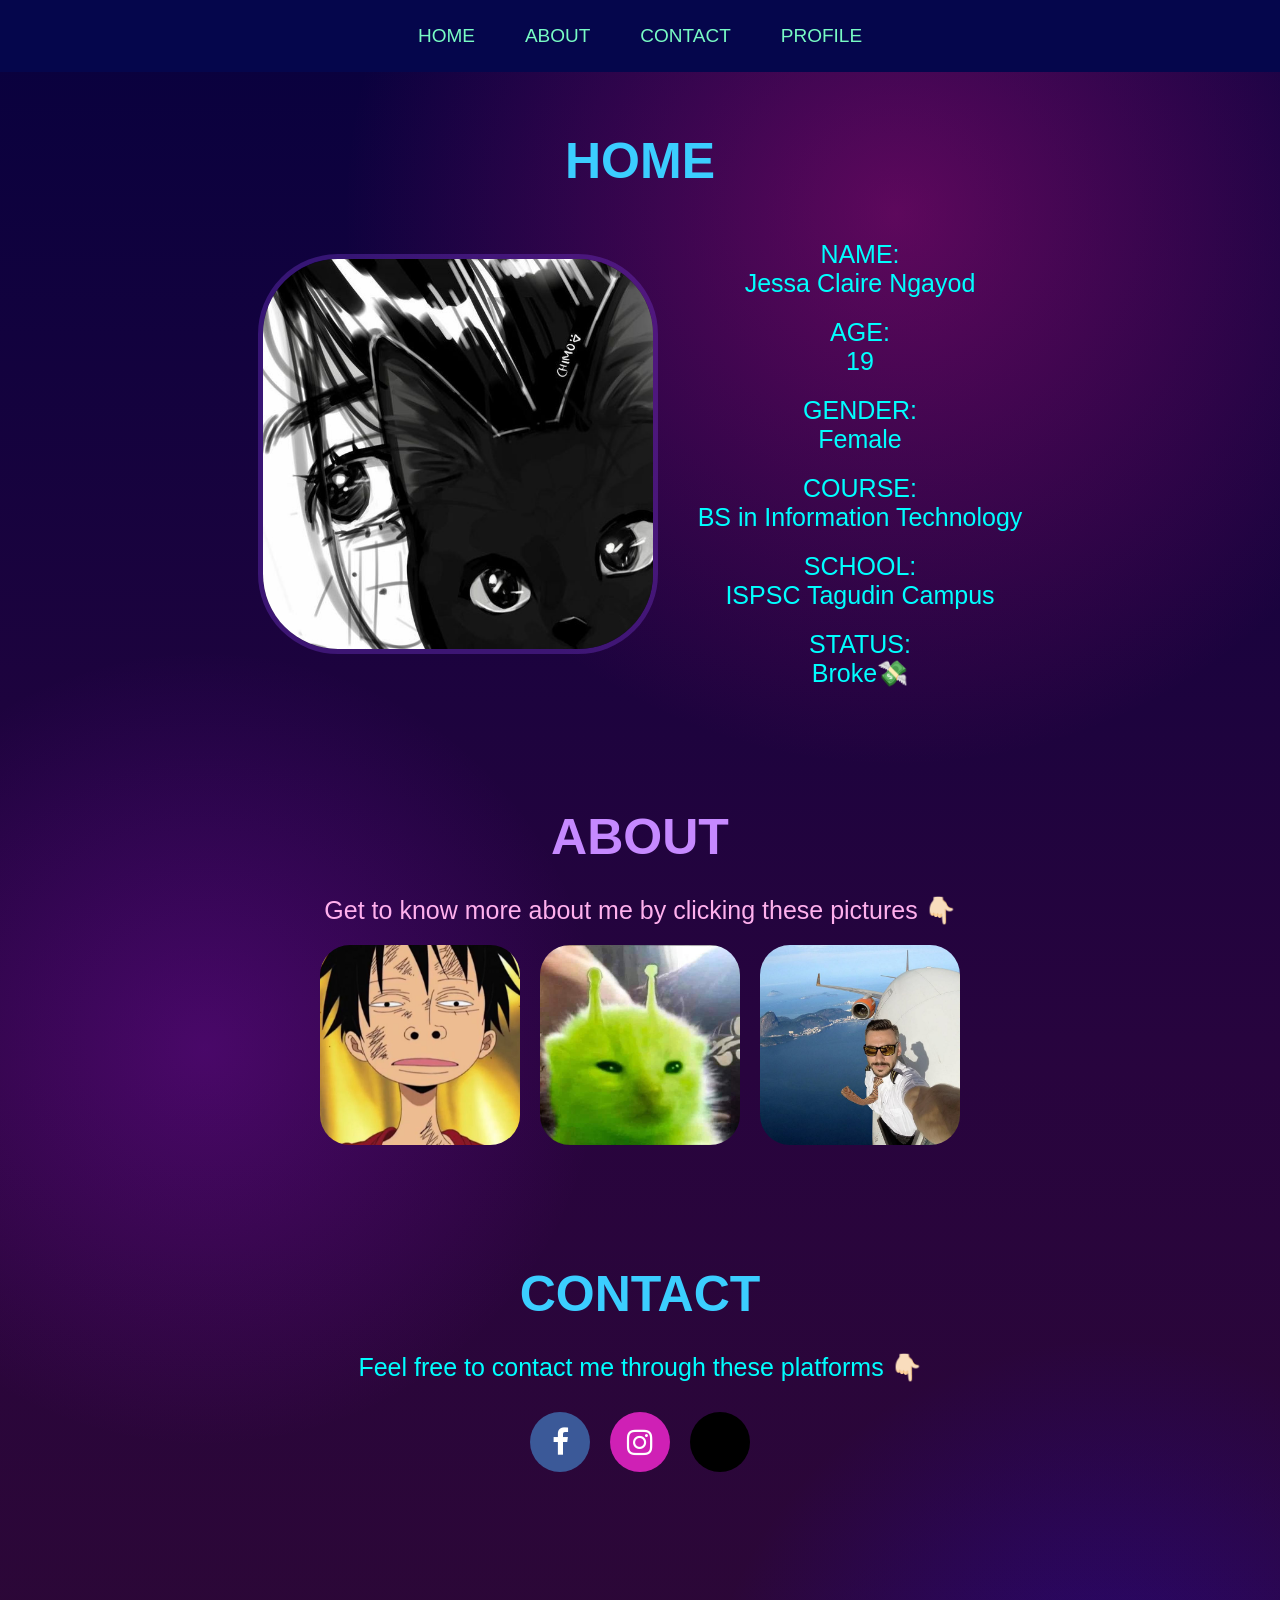
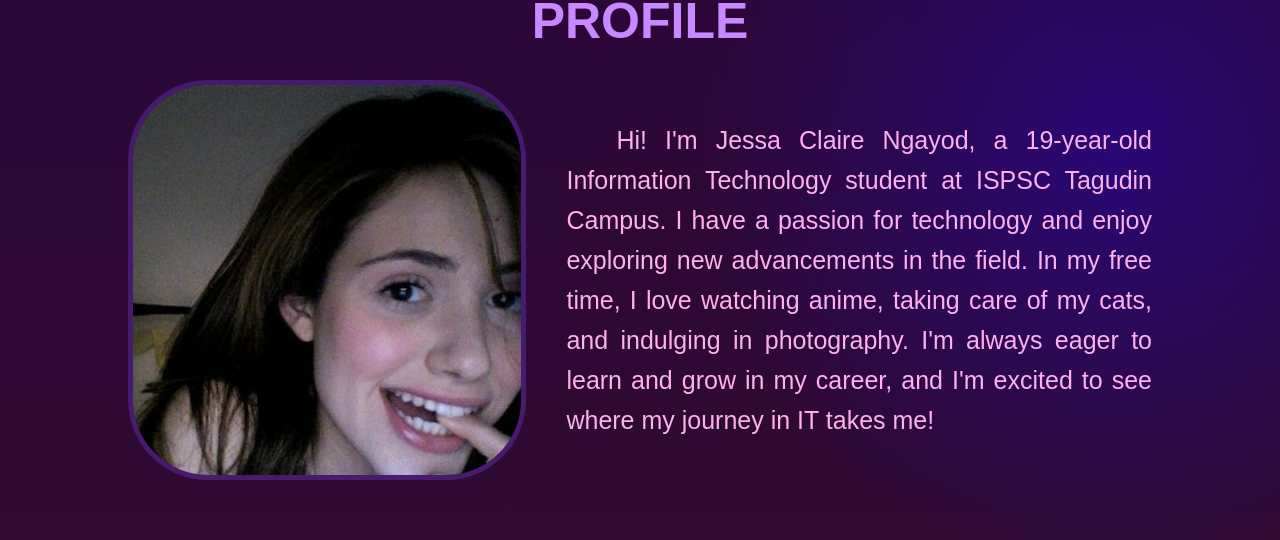
<file: index.html>
<!DOCTYPE html>
<html lang='en'>
<head>
    <meta charset='utf-8'>
    <meta name='viewport' content='width=device-width, initial-scale=1'>
    <title>My Site</title>
    <link rel="stylesheet" href="https://cdnjs.cloudflare.com/ajax/libs/font-awesome/4.7.0/css/font-awesome.min.css">
    <link rel="shortcut icon" href="images/flower.png" type="image-icon">
    <link rel='stylesheet' href='try.css'>
</head>

<body>
    <header>
        <nav class="tabs">
            <ul class="links">
                <li><a href="#home">HOME</a></li>
                <li><a href="#about">ABOUT</a></li>
                <li><a href="#contact">CONTACT</a></li>
                <li><a href="#profile">PROFILE</a></li>
            </ul>
        </nav>
    </header>

    <section id="home" class="home">
        <h1>HOME</h1>
        <div class="h-details">
            <img src="images/home-img.jpg" alt="home-img">
            <ul class="me">
                <li>NAME:<br>Jessa Claire Ngayod</li>
                <li>AGE:<br>19</li>
                <li>GENDER:<br>Female</li>
                <li>COURSE:<br>BS in Information Technology</li>
                <li>SCHOOL:<br>ISPSC Tagudin Campus</li>
                <li>STATUS:<br>Broke💸</li>
            </ul>
        </div>
    </section>
    
    <section id="about" class="about">
        <h1>ABOUT</h1>
        <p>Get to know more about me by clicking these pictures 👇🏻</p>
        <div class="pics">
            <img src="images/img1.jpg" alt="Anime" id="openBtn1" max-width="200" height="200"></button>
            <img src="images/img2.jpg" alt="Cats" id="openBtn2" max-width="200" height="200"></button>
            <img src="images/img3.jpg" alt="Photography" id="openBtn3" max-width="200" height="200"></button>
        </div>
    </section>
    
    <div id="modal1" class="overlay">
        <div class="box">
            <p>I love watching anime. Some of my favorites include:</p>
            <ul class="anime">
                <li>One Piece</li>
                <li>Naruto Shippuden</li>
                <li>Hunter x Hunter</li>
                <li>Jujutsu Kaisen</li>
                <li>Akame Ga Kill</li>
            </ul>
        </div>
    </div>

    <div id="modal2" class="overlay">
        <div class="box">
            <p>I have two cats named Lara (a female) and Baku (a male). Right now, Lara has 5 kittens and they are all adorable and playful!</p>
        </div>
    </div>

    <div id="modal3" class="overlay">
        <div class="box">
            <p>Photography is one of my hobbies. I enjoy capturing moments and creating beautiful images. I often take photos of nature, landscapes, and my cats.</p>
        </div>
    </div>
    
    <div id="closeBtn"></div>

    <section id="contact" class="contact">
        <h1>CONTACT</h1>
        <p>Feel free to contact me through these platforms 👇🏻</p>
        <div class="contacts">
            <a href="https://www.facebook.com/jess.ngayod404" target="_blank" class="fa fa-facebook"></a>
            <a href="https://www.instagram.com/_._._jessssss_._._" target="_blank" class="fa fa-instagram"></a>
            <a href="https://www.tiktok.com/@yuu.zeshin" target="_blank" class="tiktok"><img src="images/tiktok.png" alt="TikTok" width="25px" height="25px"></a>
        </div>
    </section>

    <section id="profile" class="profile">
        <h1>PROFILE</h1>
        <div class="profile-details">
            <img src="images/profile.jpg" alt="Profile Picture" max-width="400" height="400">
            <p>Hi! I'm Jessa Claire Ngayod, a 19-year-old Information Technology student at ISPSC Tagudin Campus. I have a passion for technology and enjoy exploring new advancements in the field. In my free time, I love watching anime, taking care of my cats, and indulging in photography. I'm always eager to learn and grow in my career, and I'm excited to see where my journey in IT takes me!</p>
        </div>
    </section>

<script src='try.js'></script>
</body>
</html>
</file>
<file: try.css>
/* GLOBAL STYLES */
* {
    padding: 0;
    margin: 0;
    box-sizing: border-box; /* Prevents padding from breaking layout width */
    font-family: 'Berlin Sans FB', sans-serif;
}

html {
    scroll-behavior: smooth;
}

body {
    background:
        radial-gradient(circle at 16% 49%, rgba(188, 22, 249, 0.226), transparent 26%),
        radial-gradient(circle at 87% 82%, rgba(36, 5, 239, 0.34), transparent 20%),
        radial-gradient(circle at 70% 10%, rgba(240, 21, 149, 0.35), transparent 26%),
        linear-gradient(0deg, #2f0a31 0%, #28043e 50%, #08013e 100%);
    min-height: 100vh;
    color: white;
}

/* HEADER & NAVIGATION */
header {
    position: sticky;
    top: 0;
    z-index: 1000; /* Keeps nav above other elements */
}

.tabs {
    background-color: rgb(5, 6, 76);
}

.links {
    display: flex;
    justify-content: center;
    list-style: none;
}

.links li {
    padding: 25px;
    font-size: 19px; 
}

.links li a {
    text-decoration: none;
    color: rgb(120, 251, 196);
    transition: 0.3s;
}

.links li a:hover {
    color: white;
}

/* SECTION BASICS */
section {
    padding: 60px 10%;
}

h1 {
    text-align: center;
    font-size: 50px;
    margin-bottom: 30px;
}

/* HOME SECTION */
.home h1 {
    color: rgb(59, 206, 255);
}

.h-details {
    display: flex;
    align-items: center;
    justify-content: center;
    gap: 40px; /* Space between image and text */
}

.home img, .profile img {
    width: 400px;
    height: 400px;
    border-radius: 20%; /* Makes it circular */
    object-fit: cover;
    border: 5px solid rgba(116, 53, 204, 0.384);
}

.me {
    list-style: none;
    font-size: 25px;
    text-align: center;
}

.me li {
    color: aqua;
    padding-top: 20px;
}

/* ABOUT SECTION */
.about h1 {
    color: rgb(198, 137, 255);
}

.about p {
    text-align: center;
    font-size: 25px;
    color: rgb(255, 176, 237);
    margin-bottom: 20px;
}

.pics {
    display: flex;
    justify-content: center;
    gap: 20px;
    flex-wrap: wrap;
}

.pics img {
    border-radius: 15%;
    cursor: pointer;
    object-fit: cover;
}


/* MODALS (JS OVERLAY) */
.overlay {
    display: none;
    position: fixed;
    left: 0;
    top: 0;
    width: 100%;
    height: 100%;
    background: rgba(0, 0, 0, 0.7);
    z-index: 2000;
}

.overlay.show {
    display: block;
}

.box {
    background: linear-gradient(220deg, #260e23 0%, #2e0840 50%, #08013e 100%);
    width: 90%;
    max-width: 450px;
    margin: 10% auto;
    padding: 40px;
    border-radius: 25px;
    position: relative;
    border: 1px solid rgba(255, 255, 255, 0.1);
}

.box p {
    font-size: 24px;
    color: rgb(117, 213, 255);
    text-align: center;
    padding-bottom: 10px;
}

.anime li {
    padding: 5px;
    text-align: center;
    list-style: none;
    font-size: 22px;
    color: rgb(255, 176, 237);
}

/* CONTACT SECTION */
.contact h1 {
    color: rgb(59, 206, 255);
}

.contact p {
    text-align: center;
    font-size: 25px;
    color: aqua;
}

.contacts {
    display: flex;
    justify-content: center;
    gap: 20px;
    margin-top: 30px;
}

.fa, .tiktok {
    display: flex;
    align-items: center;
    justify-content: center;
    font-size: 30px;
    width: 60px;
    height: 60px;
    text-decoration: none;
    border-radius: 50%;
    transition: 0.3s;
}

.fa-facebook { background: #3B5998; color: white; }
.fa-instagram { background: #cf20b5; color: white; }
.tiktok { background: #000; color: white; }

.fa:hover, .tiktok:hover { transform: translateY(-5px); }

/* PROFILE SECTION */
.profile h1 {
    color: rgb(198, 137, 255);
}

.profile-details {
    display: flex;
    align-items: center;
    justify-content: center;
    gap: 40px;
}

.profile p {
    font-size: 25px;
    text-align: justify;
    text-indent: 50px;
    line-height: 1.6;
    color: rgb(255, 176, 237);
}

/* --- RESPONSIVE DESIGN --- */

@media screen and (max-width: 900px) {
    .h-details, .profile-details {
        flex-direction: column;
        text-align: center;
    }
    
    .profile p {
        text-align: justify;
        text-indent: 50px;
    }
}

@media screen and (max-width: 400px) {
    h1 { font-size: 35px; }

    .links {
        flex-direction: column;
        align-items: center;
    }

    .links li {
        padding: 10px;
    }

    .home img, .profile img {
        width: 220px;
        height: 220px;
    }

    .about p, .contact p, .profile p, .me {
        font-size: 18px;
    }

    .box {
        margin: 30% auto;
        padding: 20px;
    }
}
</file>
